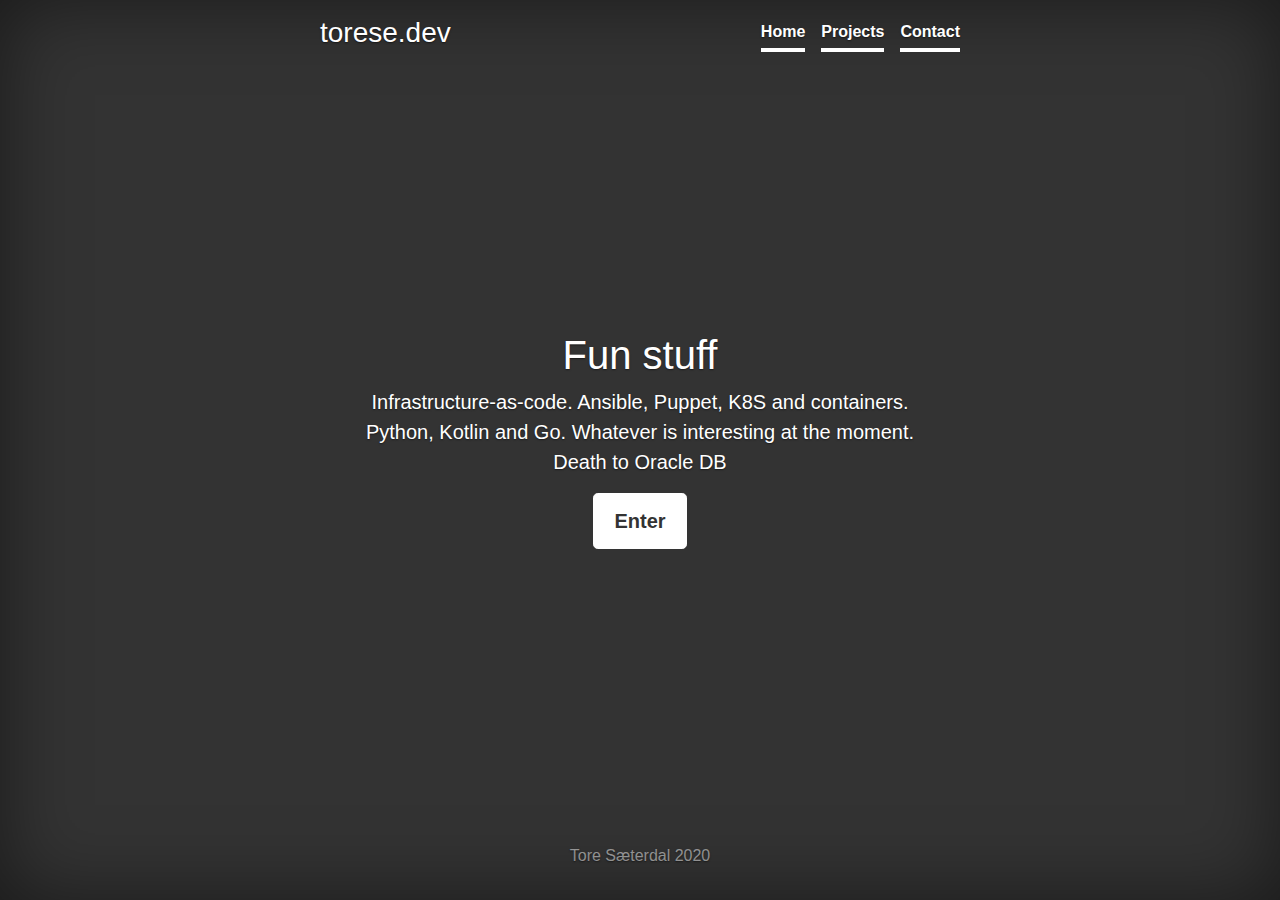
<file: index.html>
<!doctype html>
<html lang="en">
  <head>
    <meta charset="utf-8">
    <meta name="viewport" content="width=device-width, initial-scale=1, shrink-to-fit=no">
    <meta name="description" content="">
    <meta name="author" content="Mark Otto, Jacob Thornton, and Bootstrap contributors">
    <meta name="generator" content="Jekyll v4.1.1">
    <title>Tore S</title>
    <link rel="shortcut icon" type="image/x-icon" href="/favicon.png" />
    
    
    <!-- Bootstrap core CSS -->
<link href="styles/bootstrap.min.css" rel="stylesheet">

    <style>
      .bd-placeholder-img {
        font-size: 1.125rem;
        text-anchor: middle;
        -webkit-user-select: none;
        -moz-user-select: none;
        -ms-user-select: none;
        user-select: none;
      }

      @media (min-width: 768px) {
        .bd-placeholder-img-lg {
          font-size: 3.5rem;
        }
      }
    </style>
    <!-- Custom styles for this template -->
    <link href="cover.css" rel="stylesheet">
  </head>
  <body class="text-center">
    <div class="cover-container d-flex w-100 h-100 p-3 mx-auto flex-column">
  <header class="masthead mb-auto">
    <div class="inner">
      <h3 class="masthead-brand" href="/index.html">torese.dev</h3>
      <nav class="nav nav-masthead justify-content-center">
        <a class="nav-link active" href="/html/home.html">Home</a>
        <a class="nav-link active" href="/html/projects.html">Projects</a>
        <a class="nav-link active" href="/html/contact.html">Contact</a>
      </nav>
    </div>
  </header>

  <main role="main" class="inner cover">
    <h1 class="cover-heading">Fun stuff</h1>
    <p class="lead">Infrastructure-as-code. Ansible, Puppet, K8S and containers. Python, Kotlin and Go. Whatever is interesting at the moment. Death to Oracle DB</p>
    <p class="lead">
      <a href="/html/projects.html" class="btn btn-lg btn-secondary">Enter</a>
    </p>
  </main>

  <footer class="mastfoot mt-auto">
    <div class="inner">
      <p>Tore Sæterdal 2020</p>
    </div>
  </footer>

</div>
</body>
</html>
</file>
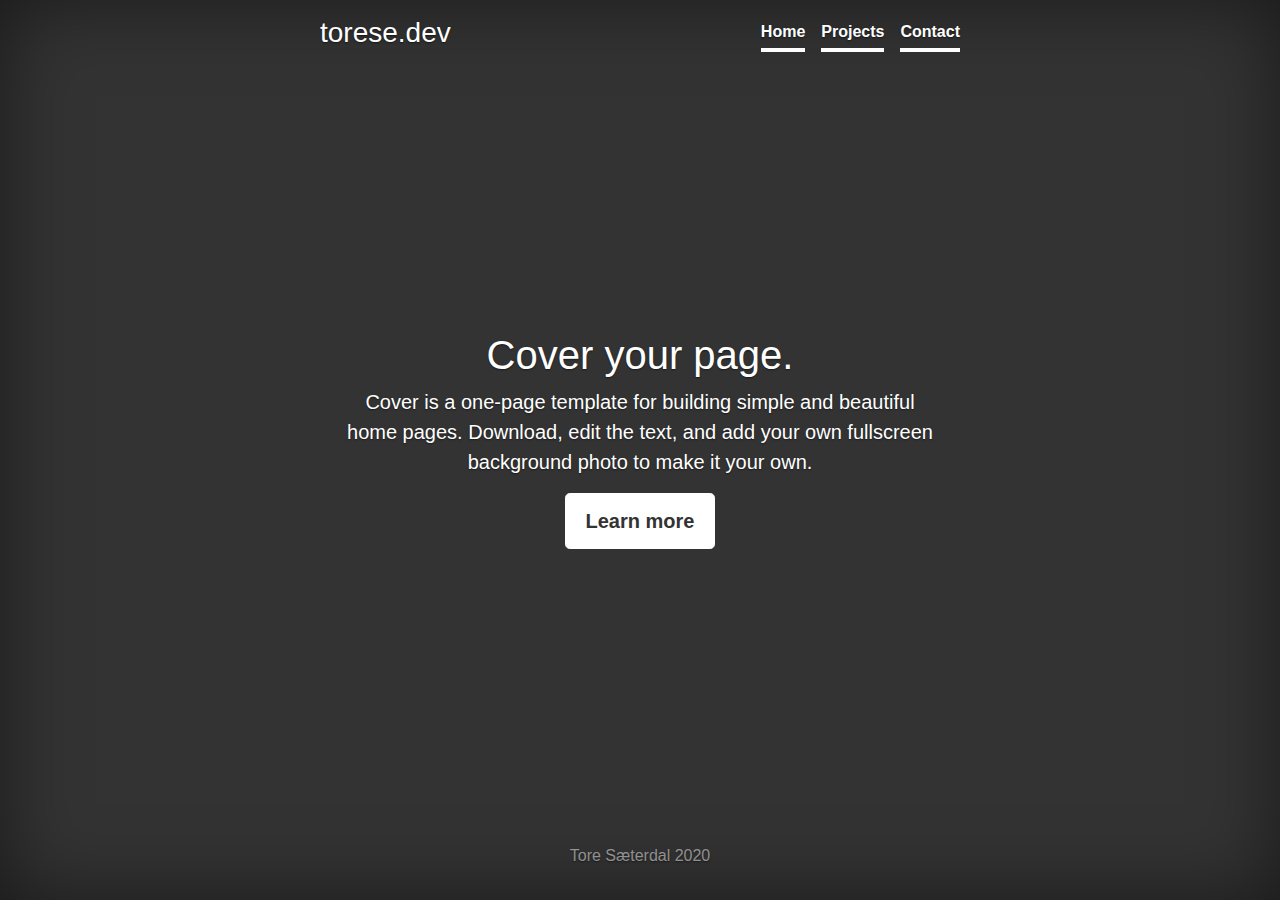
<file: app/index.html>
<!doctype html>
<html lang="en">
  <head>
    <meta charset="utf-8">
    <meta name="viewport" content="width=device-width, initial-scale=1, shrink-to-fit=no">
    <meta name="description" content="">
    <meta name="author" content="Mark Otto, Jacob Thornton, and Bootstrap contributors">
    <meta name="generator" content="Jekyll v4.1.1">
    <title>torese.dev</title>

    <link rel="canonical" href="https://getbootstrap.com/docs/4.5/examples/cover/">

    <!-- Bootstrap core CSS -->
<link href="styles/bootstrap.min.css" rel="stylesheet">

    <style>
      .bd-placeholder-img {
        font-size: 1.125rem;
        text-anchor: middle;
        -webkit-user-select: none;
        -moz-user-select: none;
        -ms-user-select: none;
        user-select: none;
      }

      @media (min-width: 768px) {
        .bd-placeholder-img-lg {
          font-size: 3.5rem;
        }
      }
    </style>
    <!-- Custom styles for this template -->
    <link href="cover.css" rel="stylesheet">
  </head>
  <body class="text-center">
    <div class="cover-container d-flex w-100 h-100 p-3 mx-auto flex-column">
  <header class="masthead mb-auto">
    <div class="inner">
      <h3 class="masthead-brand">torese.dev</h3>
      <nav class="nav nav-masthead justify-content-center">
        <a class="nav-link active" href="#">Home</a>
        <a class="nav-link active" href="#">Projects</a>
        <a class="nav-link active" href="#">Contact</a>
      </nav>
    </div>
  </header>

  <main role="main" class="inner cover">
    <h1 class="cover-heading">Cover your page.</h1>
    <p class="lead">Cover is a one-page template for building simple and beautiful home pages. Download, edit the text, and add your own fullscreen background photo to make it your own.</p>
    <p class="lead">
      <a href="#" class="btn btn-lg btn-secondary">Learn more</a>
    </p>
  </main>

  <footer class="mastfoot mt-auto">
    <div class="inner">
      <p>Tore Sæterdal 2020</p>
    </div>
  </footer>

</div>
</body>
</html>
</file>
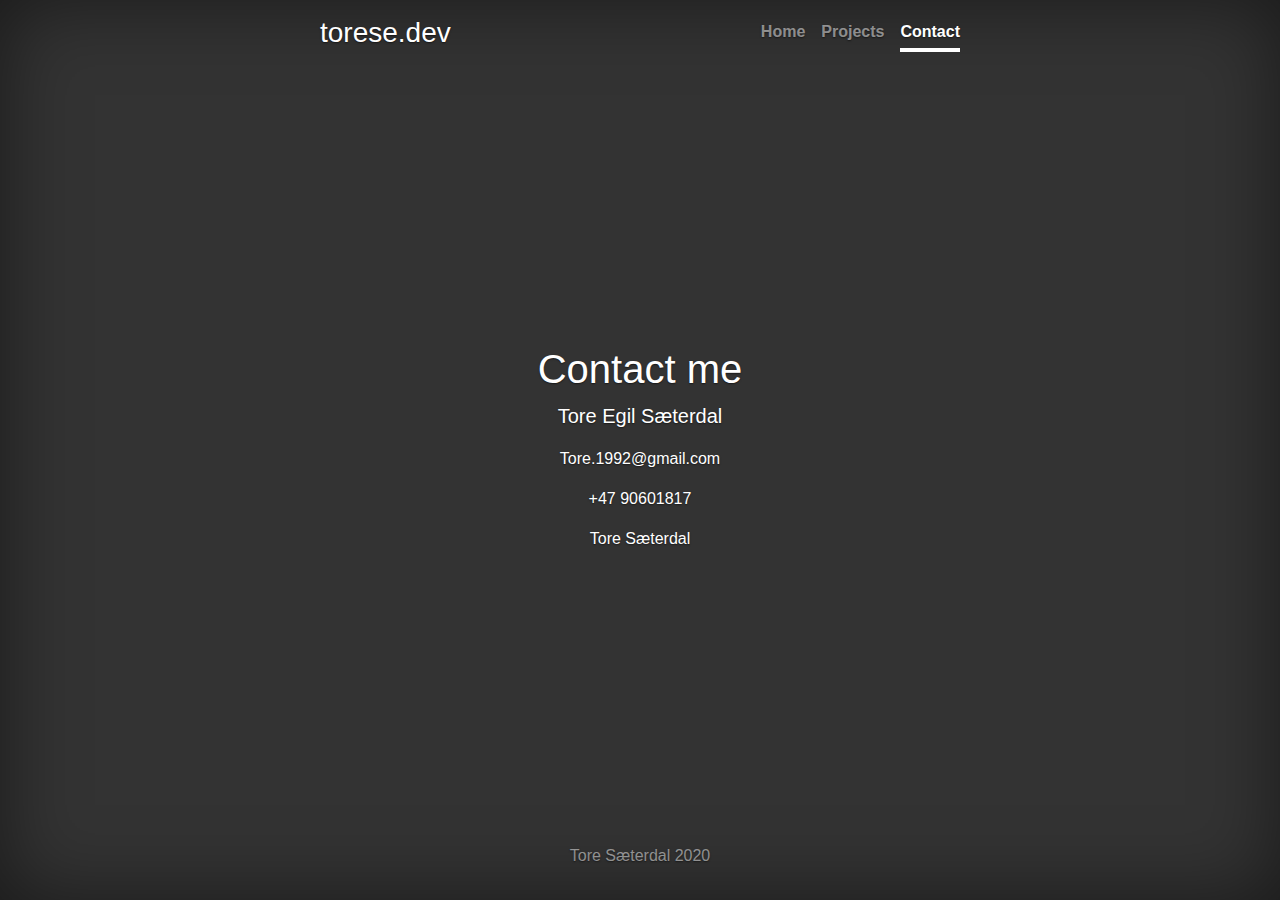
<file: html/contact.html>
<!doctype html>
<html lang="en">
  <head>
    <meta charset="utf-8">
    <meta name="viewport" content="width=device-width, initial-scale=1, shrink-to-fit=no">
    <meta name="description" content="">
    <meta name="author" content="Mark Otto, Jacob Thornton, and Bootstrap contributors">
    <meta name="generator" content="Jekyll v4.1.1">
    <title>Contact</title>
    <link rel="shortcut icon" type="image/x-icon" href="/favicon.png" />

    <!-- Bootstrap core CSS -->
<link href="/styles/bootstrap.min.css" rel="stylesheet">

    <style>
      .bd-placeholder-img {
        font-size: 1.125rem;
        text-anchor: middle;
        -webkit-user-select: none;
        -moz-user-select: none;
        -ms-user-select: none;
        user-select: none;
      }

      @media (min-width: 768px) {
        .bd-placeholder-img-lg {
          font-size: 3.5rem;
        }
      }
    </style>
    <!-- Custom styles for this template -->
    <link href="/cover.css" rel="stylesheet">
  </head>
  <body class="text-center">
    <div class="cover-container d-flex w-100 h-100 p-3 mx-auto flex-column">
  <header class="masthead mb-auto">
    <div class="inner">
      <h3 class="masthead-brand" href="/index.html">torese.dev</h3>
      <nav class="nav nav-masthead justify-content-center">
        <a class="nav-link " href="/html/home.html">Home</a>
        <a class="nav-link " href="/html/projects.html">Projects</a>
        <a class="nav-link active" href="/html/contact.html">Contact</a>
      </nav>
    </div>
  </header>

  <main role="main" class="inner cover">
    <script type="text/javascript" src="https://platform.linkedin.com/badges/js/profile.js" async defer></script>
    <h1 class="cover-heading">Contact me</h1>
    <p class="lead">Tore Egil Sæterdal</p>
      <a href="mailto:tore.1992@gmail.com" target="_blank"><p id="email">Tore.1992@gmail.com</p> </a>
    <p id="contact">+47 90601817</p>
   
  </main>

   <div class="LI-profile-badge"  data-version="v1" data-size="medium" data-locale="no_NO" data-type="horizontal" data-theme="dark" data-vanity="tore-sæterdal-695561b5"><a class="LI-simple-link" href='https://no.linkedin.com/in/tore-s%C3%A6terdal-695561b5?trk=profile-badge'>Tore Sæterdal</a></div>

  <footer class="mastfoot mt-auto">
    <div class="inner">
      <p>Tore Sæterdal 2020</p>
    </div>
  </footer>

</div>
</body>
</html>
</file>
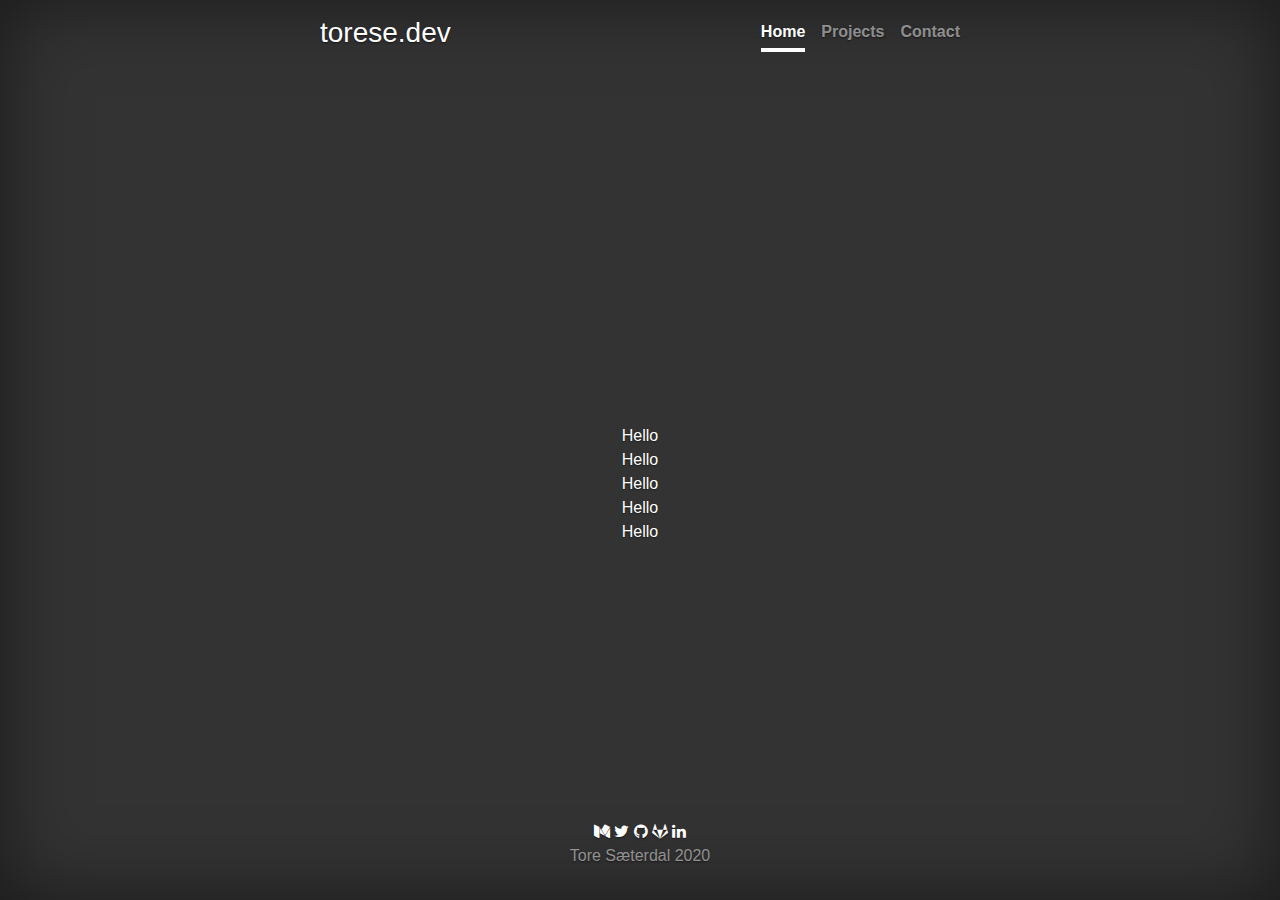
<file: html/home.html>
<!doctype html>
<html lang="en">
  <head>
    <meta charset="utf-8">
    <meta name="viewport" content="width=device-width, initial-scale=1, shrink-to-fit=no">
    <meta name="description" content="">
    <meta name="author" content="Mark Otto, Jacob Thornton, and Bootstrap contributors">
    <meta name="generator" content="Jekyll v4.1.1">
    <title>Home</title>
    <link rel="shortcut icon" type="image/x-icon" href="/favicon.png" />

    <!-- Bootstrap core CSS -->
<link href="/styles/bootstrap.min.css" rel="stylesheet">

    <style>
      .bd-placeholder-img {
        font-size: 1.125rem;
        text-anchor: middle;
        -webkit-user-select: none;
        -moz-user-select: none;
        -ms-user-select: none;
        user-select: none;
      }

      @media (min-width: 768px) {
        .bd-placeholder-img-lg {
          font-size: 3.5rem;
        }
      }
    </style>
    <!-- Custom styles for this template -->
    <link href="/cover.css" rel="stylesheet">
  </head>
  <body class="text-center">
    <div class="cover-container d-flex w-100 h-100 p-3 mx-auto flex-column">
  <header class="masthead mb-auto">
    <div class="inner">
      <h3 class="masthead-brand" href="/index.html">torese.dev</h3>
      <nav class="nav nav-masthead justify-content-center">
        <a class="nav-link active" href="/html/home.html">Home</a>
        <a class="nav-link " href="/html/projects.html">Projects</a>
        <a class="nav-link " href="/html/contact.html">Contact</a>
      </nav>
    </div>
  </header>
  
  <script src="https://ajax.googleapis.com/ajax/libs/jquery/3.3.1/jquery.min.js"></script>

  <main>
    <div class="inner-cover mt-5 pt-5" id="medium">
        <div class="cover-container">Hello</div>
        <div class="cover-container">Hello</div>
        <div class="cover-container">Hello</div>
        <div class="cover-container">Hello</div>
        <div class="cover-container">Hello</div>
        <div class="row" id="jsonContent">
        </div>
    </div>
  </main>




  <link rel="stylesheet" href="https://cdnjs.cloudflare.com/ajax/libs/font-awesome/4.7.0/css/font-awesome.min.css">
  <footer class="mastfoot mt-auto">
    <div class="inner">
      <a href="https://medium.com/@tore.1992" class="fa fa-medium"></a>
      <a href="https://twitter.com/toredal" class="fa fa-twitter"></a>
      <a href="https://github.com/torees" class="fa fa-github"></a>
      <a href="https://gitlab.com/torese" class="fa fa-gitlab"></a>
      <a href="https://www.linkedin.com/in/torese/" class="fa fa-linkedin"></a>
      <p>Tore Sæterdal 2020</p>
    </div>
    <script src="https://www.retainable.app/assets/retainable/rss-embed/retainable-rss-embed.js"></script>
  </footer>

</div>
</body>
</html>
</file>
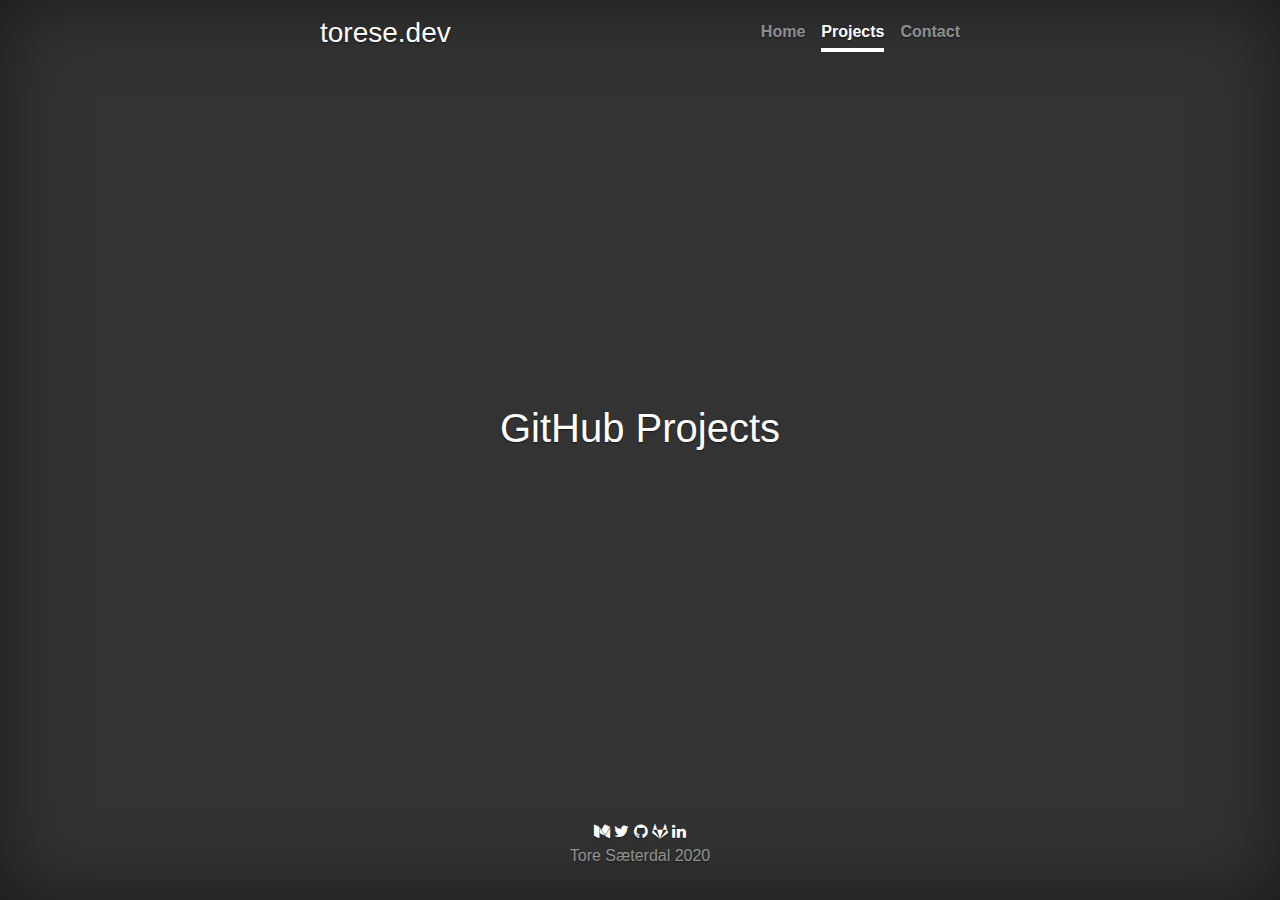
<file: html/projects.html>
<!doctype html>
<html lang="en">
  <head>
    <meta charset="utf-8">
    <meta name="viewport" content="width=device-width, initial-scale=1, shrink-to-fit=no">
    <meta name="description" content="">
    <meta name="author" content="Mark Otto, Jacob Thornton, and Bootstrap contributors">
    <meta name="generator" content="Jekyll v4.1.1">
    <title>Projects</title>
    <link rel="shortcut icon" type="image/x-icon" href="/favicon.png" />

    <!-- Bootstrap core CSS -->
<link href="/styles/bootstrap.min.css" rel="stylesheet">

    <style>
      .bd-placeholder-img {
        font-size: 1.125rem;
        text-anchor: middle;
        -webkit-user-select: none;
        -moz-user-select: none;
        -ms-user-select: none;
        user-select: none;
      }

      @media (min-width: 768px) {
        .bd-placeholder-img-lg {
          font-size: 3.5rem;
        }
      }
    </style>
    <!-- Custom styles for this template -->
    <link href="/cover.css" rel="stylesheet">
  </head>
  <body class="text-center">
    <div class="cover-container d-flex w-100 h-100 p-3 mx-auto flex-column">
  <header class="masthead mb-auto">
    <div class="inner">
      <h3 class="masthead-brand" href="/index.html">torese.dev</h3>
      <nav class="nav nav-masthead justify-content-center">
        <a class="nav-link " href="/html/home.html">Home</a>
        <a class="nav-link active" href="/html/projects.html">Projects</a>
        <a class="nav-link " href="/html/contact.html">Contact</a>
      </nav>
    </div>
  </header>

  <main role="main" class="inner cover">
    <h1 class="cover-heading">GitHub Projects</h1>
    <div>
      <p id="github-projects";></p>
    </div>
    <script src="https://ajax.microsoft.com/ajax/jquery/jquery-1.4.2.min.js" type="text/javascript"></script>
    <script src="/github-query.js" type="text/javascript"></script>
    <script type="text/javascript">
    $(function() {
        $("#github-projects").loadRepositories("torees");
    });
    </script>
  </main>
  
  
  <link rel="stylesheet" href="https://cdnjs.cloudflare.com/ajax/libs/font-awesome/4.7.0/css/font-awesome.min.css">
  <footer class="mastfoot mt-auto">
    <div class="inner">
      <a href="https://medium.com/@tore.1992" class="fa fa-medium"></a>
      <a href="https://twitter.com/toredal" class="fa fa-twitter"></a>
      <a href="https://github.com/torees" class="fa fa-github"></a>
      <a href="https://gitlab.com/torese" class="fa fa-gitlab"></a>
      <a href="https://www.linkedin.com/in/torese/" class="fa fa-linkedin"></a>
      <p>Tore Sæterdal 2020</p>
    </div>
  </footer>
</div>
</body>
</html>
</file>
<file: cover.css>
/*
 * Globals
 */

/* Links */
a,
a:focus,
a:hover {
  color: #fff;
}

/* Custom default button */
.btn-secondary,
.btn-secondary:hover,
.btn-secondary:focus {
  color: #333;
  text-shadow: none; /* Prevent inheritance from `body` */
  background-color: #fff;
  border: .05rem solid #fff;
}


/*
 * Base structure
 */

html,
body {
  height: 100%;
  background-color: #333;
}

body {
  display: -ms-flexbox;
  display: flex;
  color: #fff;
  text-shadow: 0 .05rem .1rem rgba(0, 0, 0, .5);
  box-shadow: inset 0 0 5rem rgba(0, 0, 0, .5);
}

.cover-container {
  max-width: 42em;
}


/*
 * Header
 */
.masthead {
  margin-bottom: 2rem;
}

.masthead-brand {
  margin-bottom: 0;
}

.nav-masthead .nav-link {
  padding: .25rem 0;
  font-weight: 700;
  color: rgba(255, 255, 255, .5);
  background-color: transparent;
  border-bottom: .25rem solid transparent;
}

.nav-masthead .nav-link:hover,
.nav-masthead .nav-link:focus {
  border-bottom-color: rgba(255, 255, 255, .25);
}

.nav-masthead .nav-link + .nav-link {
  margin-left: 1rem;
}

.nav-masthead .active {
  color: #fff;
  border-bottom-color: #fff;
}

@media (min-width: 48em) {
  .masthead-brand {
    float: left;
  }
  .nav-masthead {
    float: right;
  }
}


/*
 * Cover
 */
.cover {
  padding: 0 1.5rem;
}
.cover .btn-lg {
  padding: .75rem 1.25rem;
  font-weight: 700;
}


/*
 * Footer
 */
.mastfoot {
  color: rgba(255, 255, 255, .5);
}
</file>
<file: app/cover.css>
/*
 * Globals
 */

/* Links */
a,
a:focus,
a:hover {
  color: #fff;
}

/* Custom default button */
.btn-secondary,
.btn-secondary:hover,
.btn-secondary:focus {
  color: #333;
  text-shadow: none; /* Prevent inheritance from `body` */
  background-color: #fff;
  border: .05rem solid #fff;
}


/*
 * Base structure
 */

html,
body {
  height: 100%;
  background-color: #333;
}

body {
  display: -ms-flexbox;
  display: flex;
  color: #fff;
  text-shadow: 0 .05rem .1rem rgba(0, 0, 0, .5);
  box-shadow: inset 0 0 5rem rgba(0, 0, 0, .5);
}

.cover-container {
  max-width: 42em;
}


/*
 * Header
 */
.masthead {
  margin-bottom: 2rem;
}

.masthead-brand {
  margin-bottom: 0;
}

.nav-masthead .nav-link {
  padding: .25rem 0;
  font-weight: 700;
  color: rgba(255, 255, 255, .5);
  background-color: transparent;
  border-bottom: .25rem solid transparent;
}

.nav-masthead .nav-link:hover,
.nav-masthead .nav-link:focus {
  border-bottom-color: rgba(255, 255, 255, .25);
}

.nav-masthead .nav-link + .nav-link {
  margin-left: 1rem;
}

.nav-masthead .active {
  color: #fff;
  border-bottom-color: #fff;
}

@media (min-width: 48em) {
  .masthead-brand {
    float: left;
  }
  .nav-masthead {
    float: right;
  }
}


/*
 * Cover
 */
.cover {
  padding: 0 1.5rem;
}
.cover .btn-lg {
  padding: .75rem 1.25rem;
  font-weight: 700;
}


/*
 * Footer
 */
.mastfoot {
  color: rgba(255, 255, 255, .5);
}
</file>
